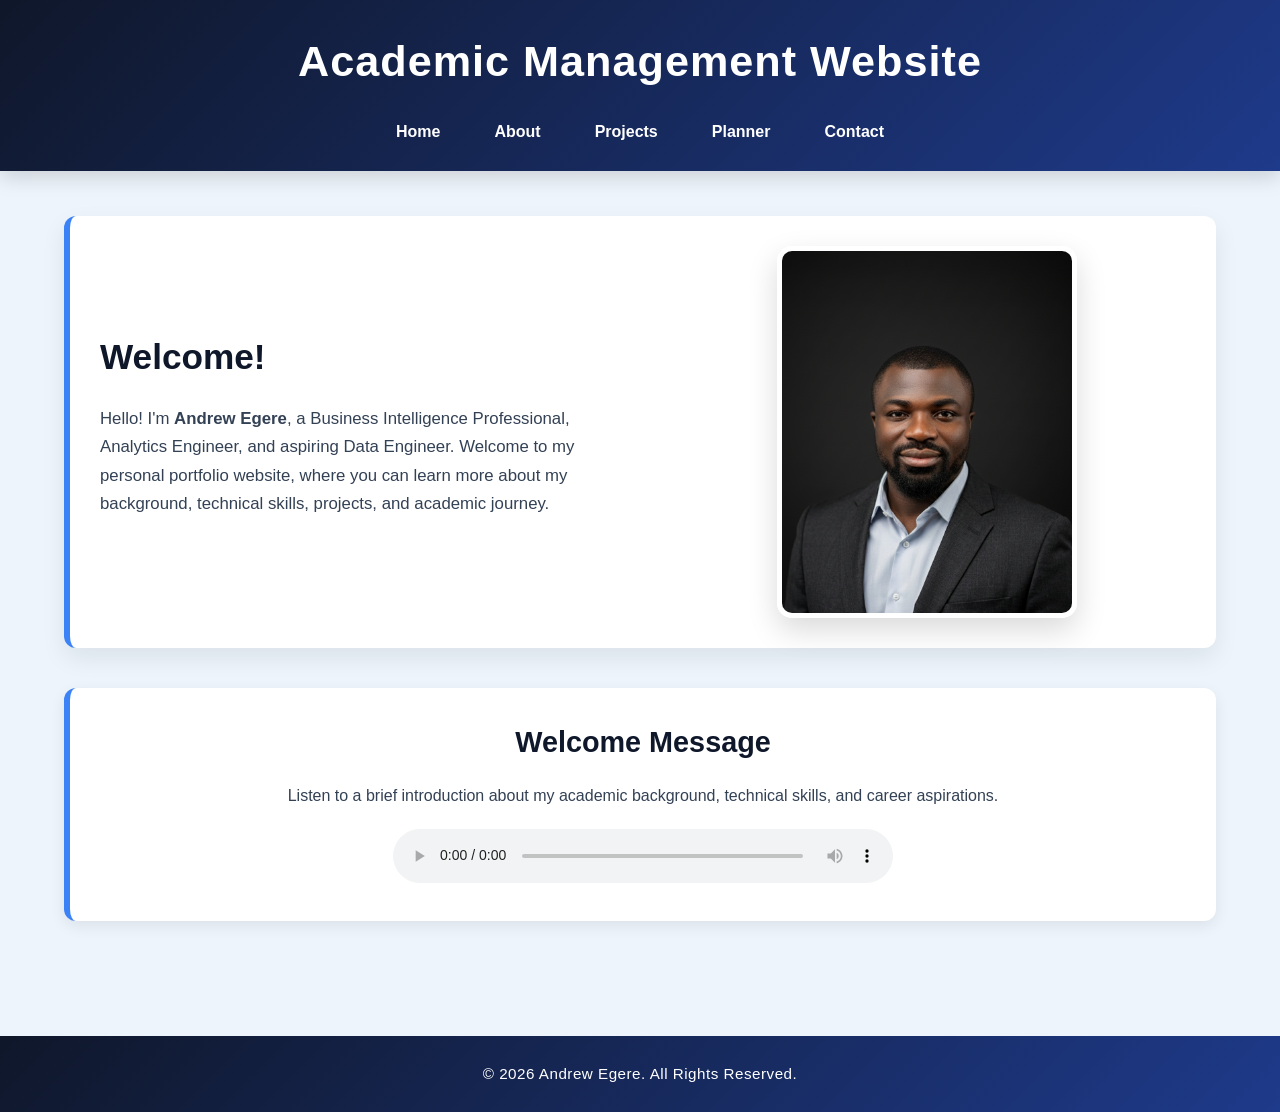
<file: index.html>
<!doctype html>
<html lang="en">
  <head>
    <meta charset="UTF-8" />
    <meta name="viewport" content="width=device-width, initial-scale=1.0" />
    <title>CSC106 Portfolio - Home</title>

    <link rel="stylesheet" href="CSS/style.css" />
  </head>

  <body>
    <header>
      <div class="container">
        <h1>Academic Management Website</h1>

        <nav>
          <ul>
            <li><a href="index.html">Home</a></li>
            <li><a href="about.html">About</a></li>
            <li><a href="projects.html">Projects</a></li>
            <li><a href="planner.html">Planner</a></li>
            <li><a href="contact.html">Contact</a></li>
          </ul>
        </nav>
      </div>
    </header>

    <main>
      <div class="container">
        <section class="hero">
          <div class="hero-text">
            <h2>Welcome!</h2>

            <p>
              <p>
  Hello! I'm <strong>Andrew Egere</strong>, a Business Intelligence Professional,
  Analytics Engineer, and aspiring Data Engineer. Welcome to my personal
  portfolio website, where you can learn more about my background,
  technical skills, projects, and academic journey.
</p>
            </p>
          </div>

          <div class="hero-image">
            <img
              src="images/Pro fav.png"
              alt="Andrew Egere Passport Photograph"
            />
          </div>
        </section>

        <section class="intro-audio">
  <h2>Welcome Message</h2>

  <p>
    Listen to a brief introduction about my academic background,
    technical skills, and career aspirations.
  </p>

  <audio controls>
    <source src="MediaAudio/Welcome.m4a" type="audio/mp4" />

    Your browser does not support the audio element.
  </audio>
</section>

      </div>
    </main>

    <footer>
      <div class="container">
        <p>&copy; 2026 Andrew Egere. All Rights Reserved.</p>
      </div>
    </footer>

    <script src="js/script.js"></script>
  </body>
</html>
</file>
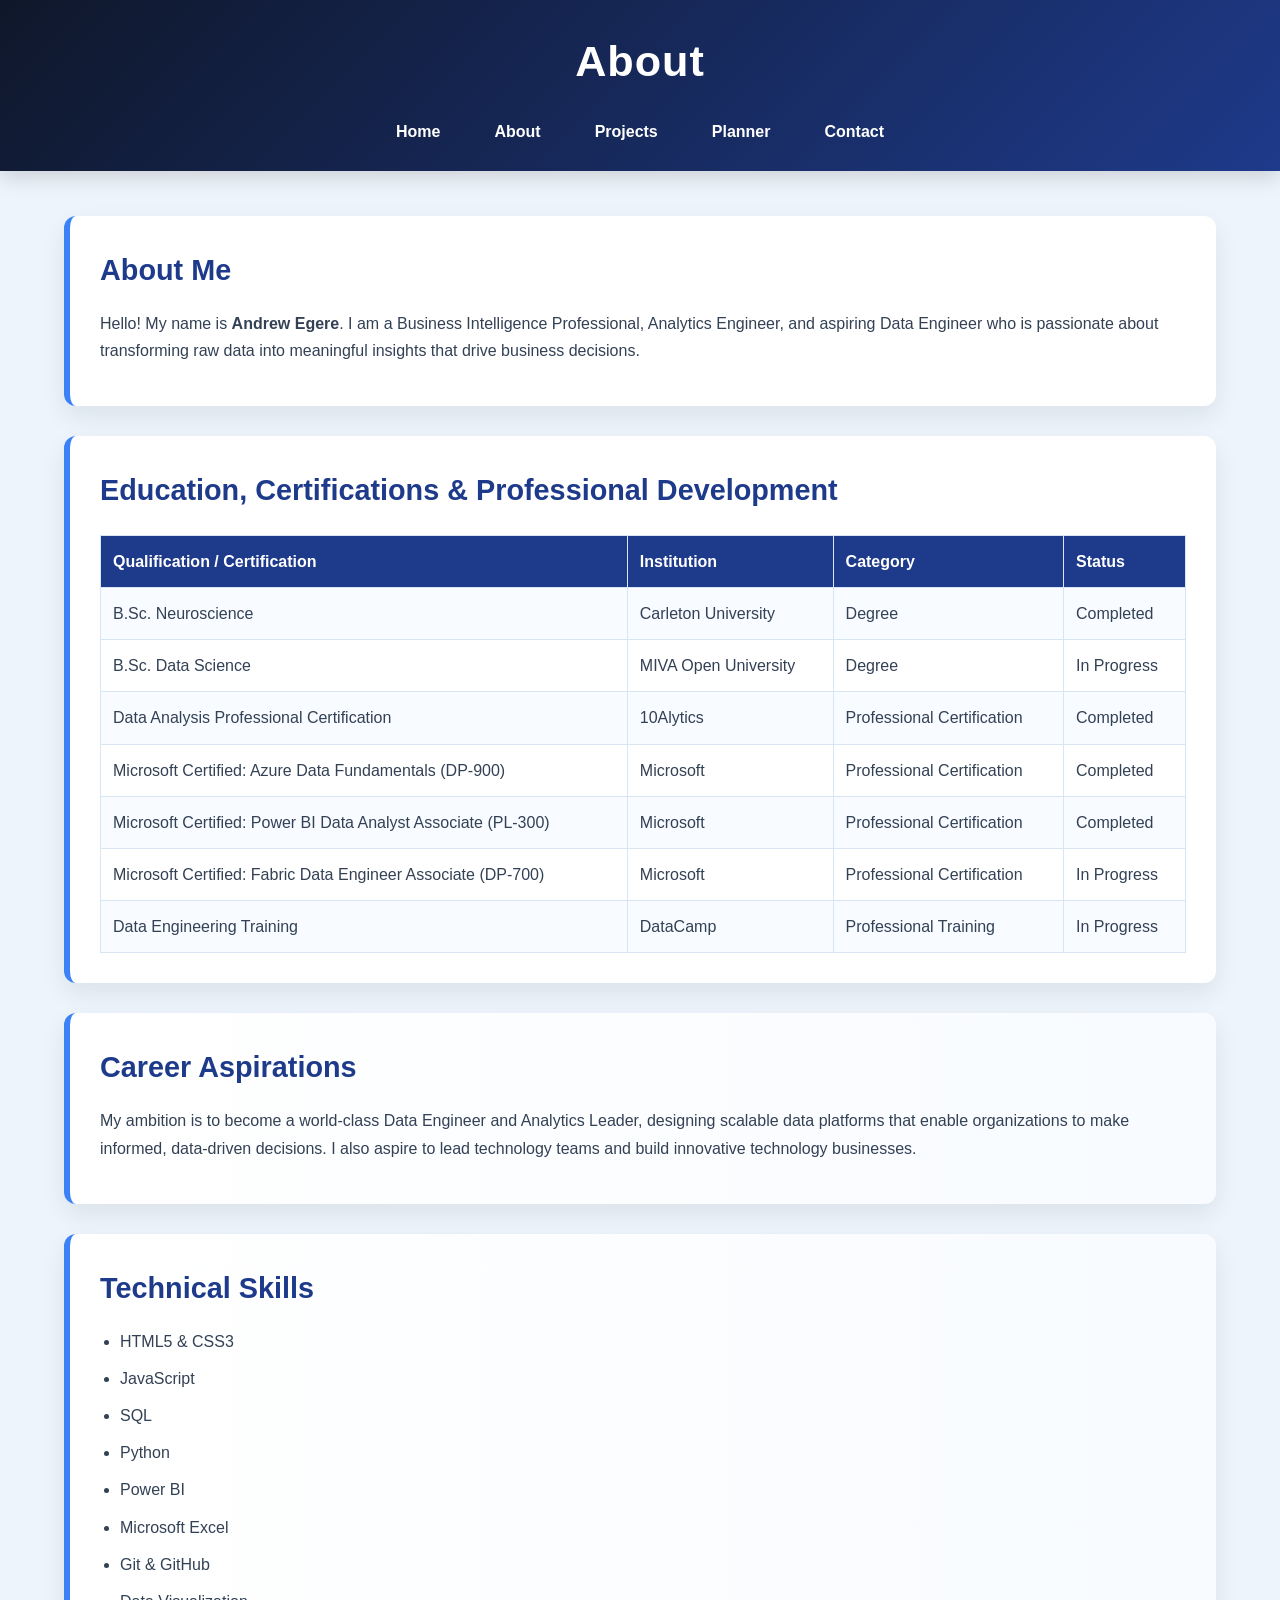
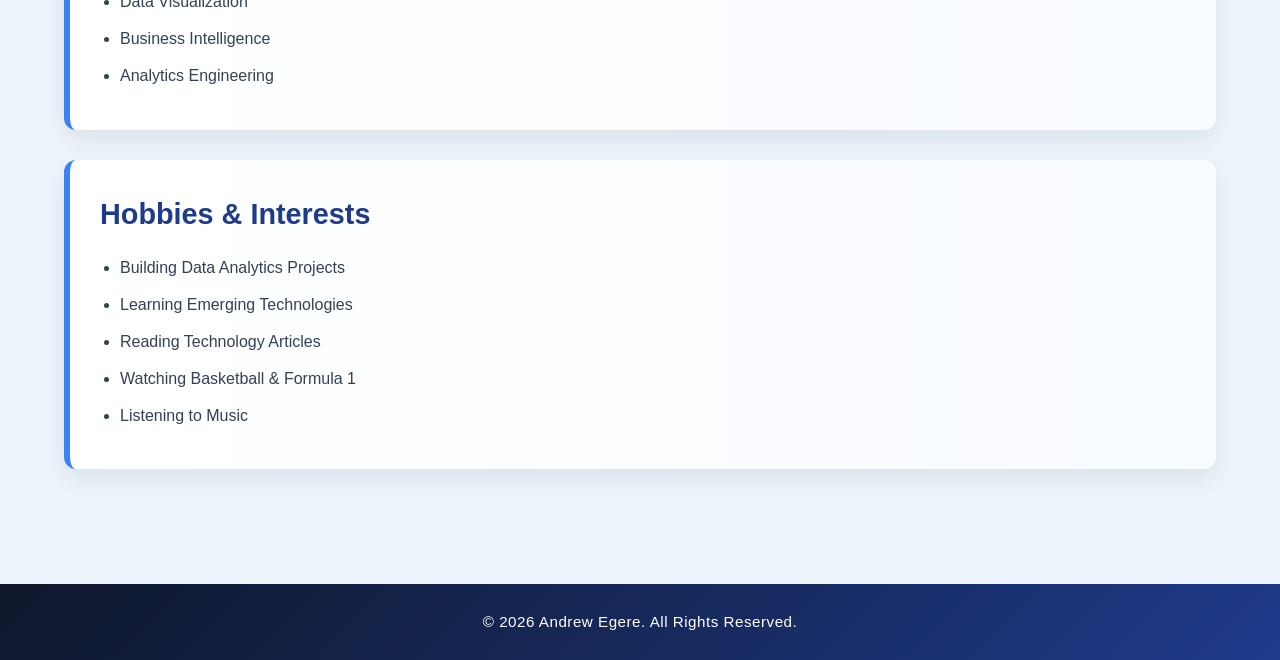
<file: about.html>
<!doctype html>
<html lang="en">
  <head>
    <meta charset="UTF-8" />
    <meta name="viewport" content="width=device-width, initial-scale=1.0" />
    <title>CSC106 Portfolio - About</title>

    <link rel="stylesheet" href="CSS/style.css" />
  </head>

  <body>
    <header>
      <div class="container">
        <h1>About</h1>

        <nav>
          <ul>
            <li><a href="index.html">Home</a></li>
            <li><a href="about.html">About</a></li>
            <li><a href="projects.html">Projects</a></li>
            <li><a href="planner.html">Planner</a></li>
            <li><a href="contact.html">Contact</a></li>
          </ul>
        </nav>
      </div>
    </header>

    <main>
      <div class="container">
        <section>
          <h2>About Me</h2>

          <p>
            Hello! My name is <strong>Andrew Egere</strong>. I am a Business
            Intelligence Professional, Analytics Engineer, and aspiring Data
            Engineer who is passionate about transforming raw data into
            meaningful insights that drive business decisions.
          </p>
        </section>

        <section>
          <h2>Education, Certifications & Professional Development</h2>

          <table>
            <tr>
              <th>Qualification / Certification</th>
              <th>Institution</th>
              <th>Category</th>
              <th>Status</th>
            </tr>

            <tr>
              <td>B.Sc. Neuroscience</td>
              <td>Carleton University</td>
              <td>Degree</td>
              <td>Completed</td>
            </tr>

            <tr>
              <td>B.Sc. Data Science</td>
              <td>MIVA Open University</td>
              <td>Degree</td>
              <td>In Progress</td>
            </tr>

            <tr>
              <td>Data Analysis Professional Certification</td>
              <td>10Alytics</td>
              <td>Professional Certification</td>
              <td>Completed</td>
            </tr>

            <tr>
              <td>Microsoft Certified: Azure Data Fundamentals (DP-900)</td>
              <td>Microsoft</td>
              <td>Professional Certification</td>
              <td>Completed</td>
            </tr>

            <tr>
              <td>
                Microsoft Certified: Power BI Data Analyst Associate (PL-300)
              </td>
              <td>Microsoft</td>
              <td>Professional Certification</td>
              <td>Completed</td>
            </tr>

            <tr>
              <td>
                Microsoft Certified: Fabric Data Engineer Associate (DP-700)
              </td>
              <td>Microsoft</td>
              <td>Professional Certification</td>
              <td>In Progress</td>
            </tr>

            <tr>
              <td>Data Engineering Training</td>
              <td>DataCamp</td>
              <td>Professional Training</td>
              <td>In Progress</td>
            </tr>
          </table>
        </section>
        <section class="about-card">
          <h2>Career Aspirations</h2>

          <p>
            My ambition is to become a world-class Data Engineer and Analytics
            Leader, designing scalable data platforms that enable organizations
            to make informed, data-driven decisions. I also aspire to lead
            technology teams and build innovative technology businesses.
          </p>
        </section>

        <section class="about-card">
          <h2>Technical Skills</h2>

          <ul>
            <li>HTML5 & CSS3</li>
            <li>JavaScript</li>
            <li>SQL</li>
            <li>Python</li>
            <li>Power BI</li>
            <li>Microsoft Excel</li>
            <li>Git & GitHub</li>
            <li>Data Visualization</li>
            <li>Business Intelligence</li>
            <li>Analytics Engineering</li>
          </ul>
        </section>

        <section class="about-card">
          <h2>Hobbies & Interests</h2>

          <ul>
            <li>Building Data Analytics Projects</li>
            <li>Learning Emerging Technologies</li>
            <li>Reading Technology Articles</li>
            <li>Watching Basketball & Formula 1</li>
            <li>Listening to Music</li>
          </ul>
        </section>
      </div>
    </main>

    <footer>
      <div class="container">
        <p>&copy; 2026 Andrew Egere. All Rights Reserved.</p>
      </div>
    </footer>

    <script src="js/script.js"></script>
  </body>
</html>
</file>
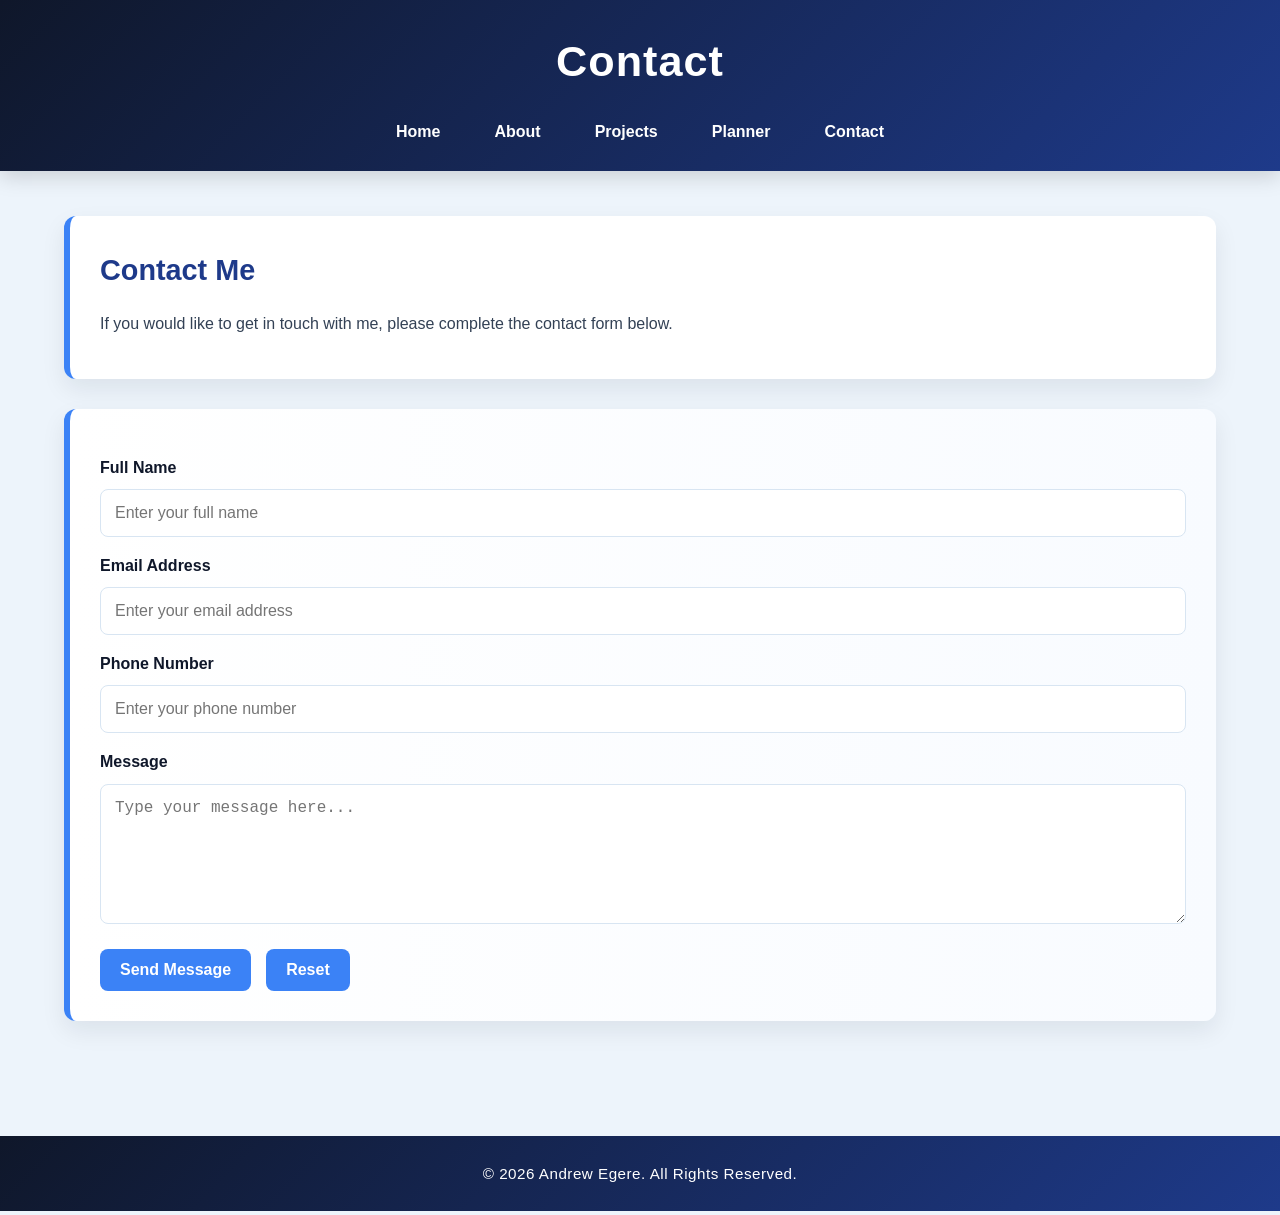
<file: contact.html>
<!doctype html>
<html lang="en">
  <head>
    <meta charset="UTF-8" />
    <meta name="viewport" content="width=device-width, initial-scale=1.0" />
    <title>CSC106 Portfolio - Contact</title>

    <link rel="stylesheet" href="CSS/style.css" />
  </head>

  <body>
    <header>
      <div class="container">
        <h1>Contact</h1>

        <nav>
          <ul>
            <li><a href="index.html">Home</a></li>
            <li><a href="about.html">About</a></li>
            <li><a href="projects.html">Projects</a></li>
            <li><a href="planner.html">Planner</a></li>
            <li><a href="contact.html">Contact</a></li>
          </ul>
        </nav>
      </div>
    </header>

    <main>
      <div class="container">
        <section>
          <h2>Contact Me</h2>

          <p>
            If you would like to get in touch with me, please complete the
            contact form below.
          </p>
        </section>

        <section class="contact-card">
          <form id="contactForm">
            <label for="fullName">Full Name</label>

            <input
              type="text"
              id="fullName"
              name="fullName"
              placeholder="Enter your full name"
              required
            />

            <label for="email">Email Address</label>

            <input
              type="email"
              id="email"
              name="email"
              placeholder="Enter your email address"
              required
            />

            <label for="phone">Phone Number</label>

            <input
              type="tel"
              id="phone"
              name="phone"
              placeholder="Enter your phone number"
              required
            />

            <label for="message">Message</label>

            <textarea
              id="message"
              name="message"
              rows="6"
              placeholder="Type your message here..."
              required
            ></textarea>

            <div class="button-group">
              <button type="submit">Send Message</button>

              <button type="reset">Reset</button>
            </div>
          </form>
        </section>
      </div>
    </main>

    <footer>
      <div class="container">
        <p>&copy; 2026 Andrew Egere. All Rights Reserved.</p>
      </div>
    </footer>

    <script src="js/script.js"></script>
  </body>
</html>
</file>
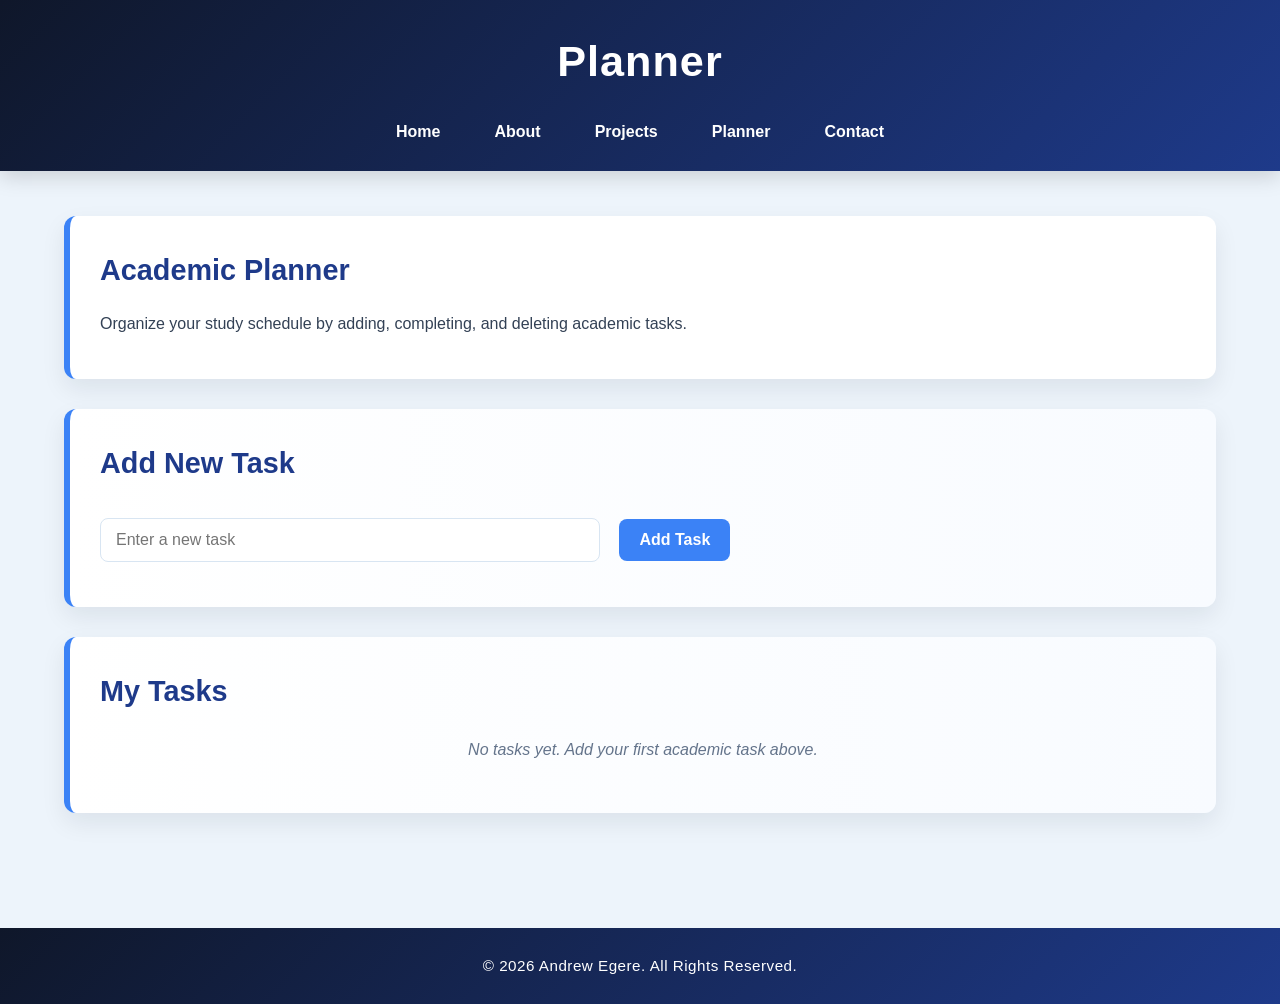
<file: planner.html>
<!doctype html>
<html lang="en">
  <head>
    <meta charset="UTF-8" />
    <meta name="viewport" content="width=device-width, initial-scale=1.0" />
    <title>CSC106 Portfolio - Academic Planner</title>

    <link rel="stylesheet" href="CSS/style.css" />
  </head>

  <body>
    <header>
      <div class="container">
        <h1>Planner</h1>

        <nav>
          <ul>
            <li><a href="index.html">Home</a></li>
            <li><a href="about.html">About</a></li>
            <li><a href="projects.html">Projects</a></li>
            <li><a href="planner.html">Planner</a></li>
            <li><a href="contact.html">Contact</a></li>
          </ul>
        </nav>
      </div>
    </header>

    <main>
      <div class="container">
        <section>
          <h2>Academic Planner</h2>

          <p>
            Organize your study schedule by adding, completing, and deleting
            academic tasks.
          </p>
        </section>

        <section class="planner-card">
          <h2>Add New Task</h2>

          <input type="text" id="taskInput" placeholder="Enter a new task" />

          <button id="addTaskBtn">Add Task</button>
        </section>

        <section class="planner-card">
          <h2>My Tasks</h2>

          <p id="emptyMessage">
            No tasks yet. Add your first academic task above.
          </p>

          <ul id="taskList"></ul>
        </section>
      </div>
    </main>

    <footer>
      <div class="container">
        <p>&copy; 2026 Andrew Egere. All Rights Reserved.</p>
      </div>
    </footer>

    <script src="js/script.js"></script>
  </body>
</html>
</file>
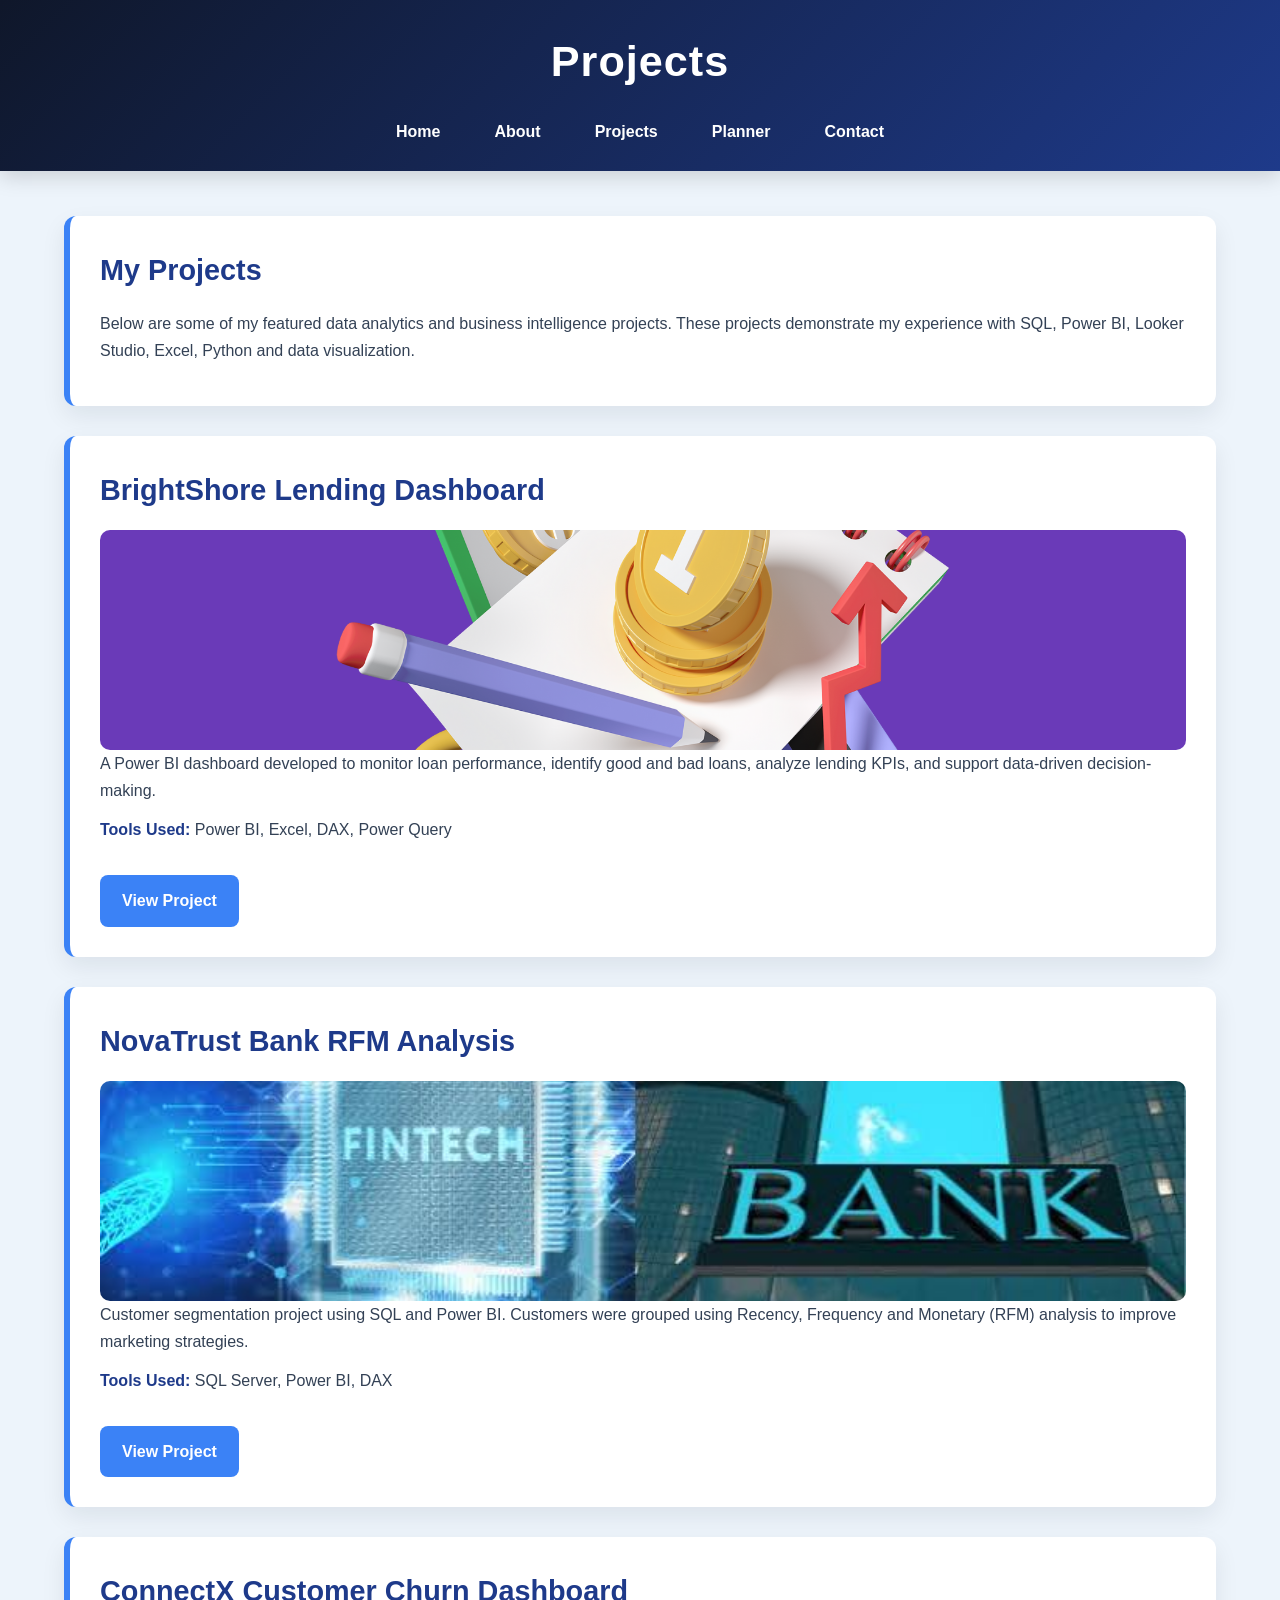
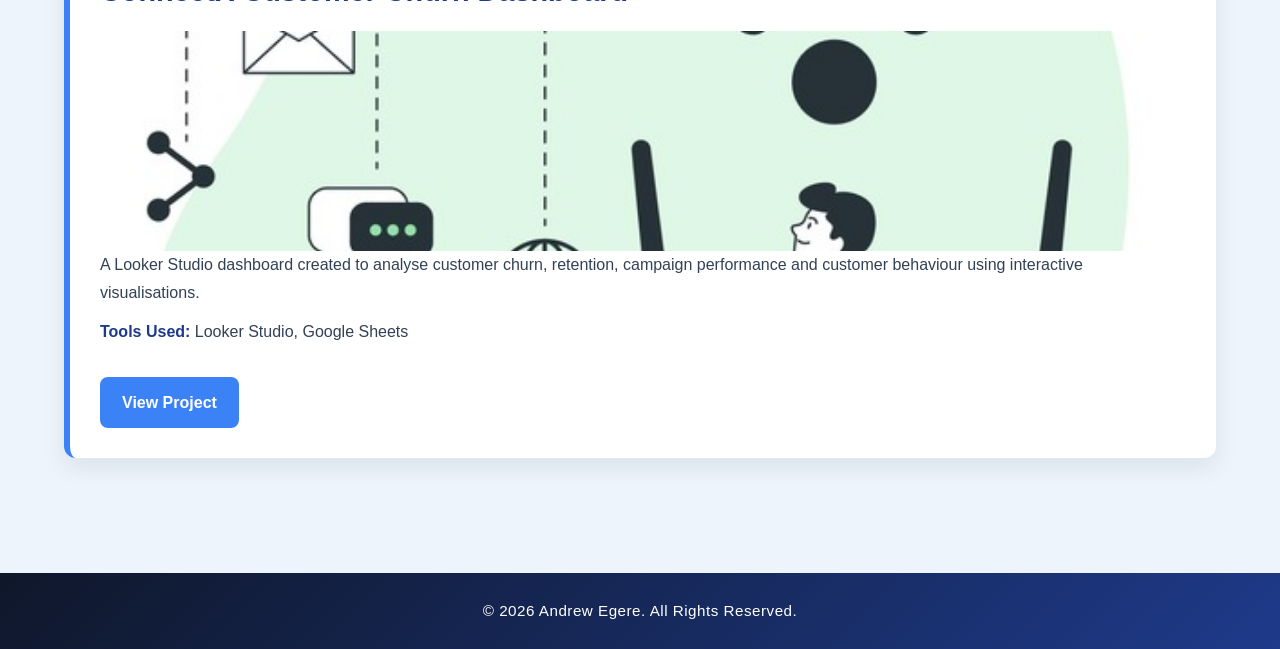
<file: projects.html>
<!doctype html>
<html lang="en">
  <head>
    <meta charset="UTF-8" />
    <meta name="viewport" content="width=device-width, initial-scale=1.0" />
    <title>CSC106 Portfolio - Projects</title>

    <link rel="stylesheet" href="CSS/style.css" />
  </head>

  <body>
    <header>
      <div class="container">
        <h1>Projects</h1>

        <nav>
          <ul>
            <li><a href="index.html">Home</a></li>
            <li><a href="about.html">About</a></li>
            <li><a href="projects.html">Projects</a></li>
            <li><a href="planner.html">Planner</a></li>
            <li><a href="contact.html">Contact</a></li>
          </ul>
        </nav>
      </div>
    </header>

    <main>
      <div class="container">
        <section>
          <h2>My Projects</h2>

          <p>
            Below are some of my featured data analytics and business
            intelligence projects. These projects demonstrate my experience with
            SQL, Power BI, Looker Studio, Excel, Python and data visualization.
          </p>
        </section>

        <section class="project-card">
          <h2>BrightShore Lending Dashboard</h2>

          <img src="images/loans.png" alt="BrightShore Lending Dashboard" />

          <p>
            A Power BI dashboard developed to monitor loan performance, identify
            good and bad loans, analyze lending KPIs, and support data-driven
            decision-making.
          </p>

          <p>
            <strong>Tools Used:</strong>
            Power BI, Excel, DAX, Power Query
          </p>

          <a href="images/Brightshore_image.png" target="_blank">
            View Project
          </a>
        </section>

        <section class="project-card">
          <h2>NovaTrust Bank RFM Analysis</h2>

          <img src="images/fintech.jpg" alt="NovaTrust Bank Dashboard" />

          <p>
            Customer segmentation project using SQL and Power BI. Customers were
            grouped using Recency, Frequency and Monetary (RFM) analysis to
            improve marketing strategies.
          </p>

          <p>
            <strong>Tools Used:</strong>
            SQL Server, Power BI, DAX
          </p>

          <a href="images/Novatrust Dashboard.png" target="_blank">
            View Project
          </a>
        </section>

        <section class="project-card">
          <h2>ConnectX Customer Churn Dashboard</h2>

          <img
            src="images/internet-services_connectX.jpg"
            alt="ConnectX Dashboard"
          />

          <p>
            A Looker Studio dashboard created to analyse customer churn,
            retention, campaign performance and customer behaviour using
            interactive visualisations.
          </p>

          <p>
            <strong>Tools Used:</strong>
            Looker Studio, Google Sheets
          </p>

          <a href="images/Churn Overview.png" target="_blank"> View Project </a>
        </section>
      </div>
    </main>

    <footer>
      <div class="container">
        <p>&copy; 2026 Andrew Egere. All Rights Reserved.</p>
      </div>
    </footer>
  </body>
</html>
</file>
<file: CSS/style.css>
/* ==========================================
   RESET
========================================== */

* {
  margin: 0;
  padding: 0;
  box-sizing: border-box;
}

/* ==========================================
   COLOR PALETTE
========================================== */

:root {
  --primary: #1e3a8a;
  --secondary: #3b82f6;
  --accent: #0ea5e9;
  --background: #edf4fb;
  --card: #ffffff;
  --text: #334155;
  --heading: #0f172a;
  --border: #d8e5f2;
  --shadow: rgba(15, 23, 42, 0.08);
}

/* ==========================================
   BODY
========================================== */

body {
  font-family: "Segoe UI", Tahoma, Geneva, Verdana, sans-serif;
  background: var(--background);
  color: var(--text);
  line-height: 1.7;
}

/* ==========================================
   CONTAINER
========================================== */

.container {
  width: 90%;
  max-width: 1200px;
  margin: auto;
}

/* ==========================================
   HEADER
========================================== */

header {
  background: linear-gradient(135deg, #0f172a, #1e3a8a);
  color: white;
  padding: 25px 0;
  box-shadow: 0 6px 20px rgba(0, 0, 0, 0.15);
}

header h1 {
  text-align: center;
  font-size: 2.7rem;
  letter-spacing: 1px;
  margin-bottom: 20px;
}

/* ==========================================
   NAVIGATION
========================================== */

nav ul {
  list-style: none;
  display: flex;
  justify-content: center;
  gap: 18px;
  flex-wrap: wrap;
}

nav ul li a {
  color: white;
  text-decoration: none;
  font-weight: 600;
  padding: 10px 18px;
  border-radius: 8px;
  transition: all 0.3s ease;
}

nav ul li a:hover {
  background: rgba(255, 255, 255, 0.15);
  color: white;
  transform: translateY(-2px);
}

/* ==========================================
   MAIN
========================================== */

main {
  padding: 45px 0;
}

/* ==========================================
   HERO SECTION
========================================== */

.hero {
  display: flex;
  align-items: center;
  justify-content: space-between;
  gap: 50px;
  flex-wrap: wrap;
}

.hero-text {
  flex: 1;
}

.hero-text h2 {
  font-size: 2.2rem;
  color: var(--heading);
  margin-bottom: 15px;
}

.hero-text p {
  margin-bottom: 18px;
  font-size: 1.05rem;
}

.hero-image {
  flex: 1;
  display: flex;
  justify-content: center;
}

.hero-image img {
  width: 300px;
  max-width: 100%;
  border-radius: 15px;
  border: 5px solid white;
  box-shadow: 0 12px 30px rgba(0, 0, 0, 0.15);
  transition: transform 0.3s ease;
}

.hero-image img:hover {
  transform: scale(1.03);
}

/* ==========================================
   INTRODUCTION AUDIO
========================================== */

.intro-audio {
  background: white;
  padding: 30px;
  margin-top: 40px;
  border-radius: 12px;
  box-shadow: 0 5px 15px rgba(0, 0, 0, 0.08);
  text-align: center;
}

.intro-audio h2 {
  color: var(--heading);
  margin-bottom: 15px;
}

.intro-audio p {
  margin-bottom: 20px;
}

.intro-audio audio {
  width: 100%;
  max-width: 500px;
}

/* ==========================================
   SECTIONS
========================================== */

section {
  background: #ffffff;
  border-left: 6px solid var(--secondary);
  padding: 30px;
  margin-bottom: 30px;
  border-radius: 12px;
  box-shadow: 0 10px 25px var(--shadow);
  transition: all 0.3s ease;
}

section:hover {
  transform: translateY(-5px);
  box-shadow: 0 18px 35px rgba(0, 0, 0, 0.12);
}

section h2 {
  color: var(--primary);
  margin-bottom: 15px;
  font-size: 1.8rem;
}

section h3 {
  color: var(--heading);
  margin-bottom: 15px;
}

section p {
  margin-bottom: 12px;
}

section ul {
  margin-left: 20px;
}

section li {
  margin-bottom: 10px;
}

/* ==========================================
   ABOUT PAGE
========================================== */

.about-card {
  background: linear-gradient(to right, #ffffff, #f8fbff);
}

table {
  width: 100%;
  border-collapse: collapse;
  overflow-x: auto;
}

th,
td {
  padding: 12px;
}

/* ==========================================
   PROJECT CARDS
========================================== */

.project-card {
  overflow: hidden;
}

.project-card img {
  width: 100%;
  height: 220px;
  object-fit: cover;
  border-radius: 10px;
  display: block;
}

.project-card img:hover {
  transform: scale(1.02);
}

.project-card strong {
  color: var(--primary);
}

.project-card a {
  display: inline-block;
  margin-top: 20px;
  padding: 12px 22px;
  background: var(--secondary);
  color: white;
  text-decoration: none;
  border-radius: 8px;
  font-weight: 600;
  transition: 0.3s ease;
}

.project-card a:hover {
  background: var(--primary);
  transform: translateY(-2px);
}

/* ==========================================
   IMAGES
========================================== */

img {
  max-width: 100%;
  display: block;
}
/* ==========================================
   PLANNER
========================================== */

.planner-card {
  background: linear-gradient(to right, #ffffff, #f8fbff);
}

#taskInput {
  width: 75%;
  max-width: 500px;
  padding: 12px 15px;
  border: 1px solid var(--border);
  border-radius: 8px;
  font-size: 1rem;
  margin: 15px 15px 15px 0;
  outline: none;
  transition: 0.3s ease;
}

#taskInput:focus {
  border-color: var(--secondary);
  box-shadow: 0 0 8px rgba(59, 130, 246, 0.25);
}

#taskList {
  list-style: none;
  margin-top: 20px;
}

#taskList li {
  display: flex;
  justify-content: space-between;
  align-items: center;
  gap: 15px;
  padding: 15px;
  margin-bottom: 15px;
  background: #f8fbff;
  border-left: 5px solid var(--secondary);
  border-radius: 8px;
}
.task-text {
  flex: 1;
  word-break: break-word;
}

.task-buttons {
  display: flex;
  gap: 10px;
  flex-shrink: 0;
}
#emptyMessage {
  text-align: center;
  color: #64748b;
  font-style: italic;
  margin-top: 20px;
  margin-bottom: 20px;
}
.completed {
  text-decoration: line-through;
  color: #6b7280;
  font-style: italic;
}

/* ==========================================
   CONTACT FORM
========================================== */

.contact-card {
  background: linear-gradient(to right, #ffffff, #f8fbff);
}

form {
  display: flex;
  flex-direction: column;
}

form label {
  margin-top: 15px;
  margin-bottom: 8px;
  font-weight: 600;
  color: var(--heading);
}

form input,
form textarea {
  padding: 14px;
  border: 1px solid var(--border);
  border-radius: 8px;
  font-size: 1rem;
  transition: 0.3s ease;
  background: white;
}

form input:focus,
form textarea:focus {
  outline: none;
  border-color: var(--secondary);
  box-shadow: 0 0 8px rgba(59, 130, 246, 0.25);
}

textarea {
  resize: vertical;
  min-height: 140px;
}

/* ==========================================
   BUTTONS
========================================== */

button,
.project-card a {
  cursor: pointer;
}

button {
  background: var(--secondary);
  color: white;
  border: none;
  border-radius: 8px;
  padding: 12px 20px;
  font-size: 1rem;
  font-weight: 600;
  transition: all 0.3s ease;
}

button:hover {
  background: var(--primary);
  transform: translateY(-2px);
}

.button-group {
  display: flex;
  gap: 15px;
  margin-top: 25px;
  flex-wrap: wrap;
}

/* Planner Buttons */

.complete-btn {
  background: #10b981;
}

.complete-btn:hover {
  background: #059669;
}

.delete-btn {
  background: #ef4444;
}

.delete-btn:hover {
  background: #dc2626;
}

/* ==========================================
   FOOTER
========================================== */

footer {
  margin-top: 40px;
  background: linear-gradient(135deg, #0f172a, #1e3a8a);
  color: white;
  text-align: center;
  padding: 25px 0;
}

footer p {
  font-size: 0.95rem;
  letter-spacing: 0.5px;
}
/* ==========================================
   ANIMATIONS
========================================== */

@keyframes fadeInUp {
  from {
    opacity: 0;
    transform: translateY(25px);
  }

  to {
    opacity: 1;
    transform: translateY(0);
  }
}

.hero,
section {
  animation: fadeInUp 0.7s ease;
}

/* ==========================================
   ACTIVE NAVIGATION
========================================== */

nav ul li a:active {
  background: rgba(255, 255, 255, 0.25);
}

/* ==========================================
   LINK STYLES
========================================== */

a {
  transition: all 0.3s ease;
}

a:hover {
  opacity: 0.9;
}

/* ==========================================
   TABLE STYLING
   (Ready if you decide to add a table later)
========================================== */

table {
  width: 100%;
  border-collapse: collapse;
  margin-top: 20px;
}

table th,
table td {
  border: 1px solid var(--border);
  padding: 12px;
  text-align: left;
}

table th {
  background: var(--primary);
  color: white;
}

table tr:nth-child(even) {
  background: #f8fbff;
}

/* ==========================================
   RESPONSIVE DESIGN
========================================== */

@media (max-width: 992px) {
  .hero {
    flex-direction: column;
    text-align: center;
  }

  .hero-text,
  .hero-image {
    width: 100%;
  }

  .hero-image img {
    width: 240px;
  }

  #taskInput {
    width: 100%;
    margin-right: 0;
  }

  #taskList li {
    flex-direction: column;
    align-items: flex-start;
  }
}

@media (max-width: 768px) {
  header h1 {
    font-size: 2rem;
  }

  nav ul {
    flex-direction: column;
    align-items: center;
    gap: 12px;
  }

  section {
    padding: 20px;
  }

  .button-group {
    flex-direction: column;
  }

  button {
    width: 100%;
  }

  .project-card img {
    margin: 15px auto;
  }
}

@media (max-width: 480px) {
  body {
    font-size: 0.95rem;
  }

  header h1 {
    font-size: 1.8rem;
  }

  section h2 {
    font-size: 1.5rem;
  }

  .hero-image img {
    width: 200px;
  }
}

/* ==========================================
   SMALL FINISHING TOUCHES
========================================== */

html {
  scroll-behavior: smooth;
}

::selection {
  background: var(--secondary);
  color: white;
}
</file>
